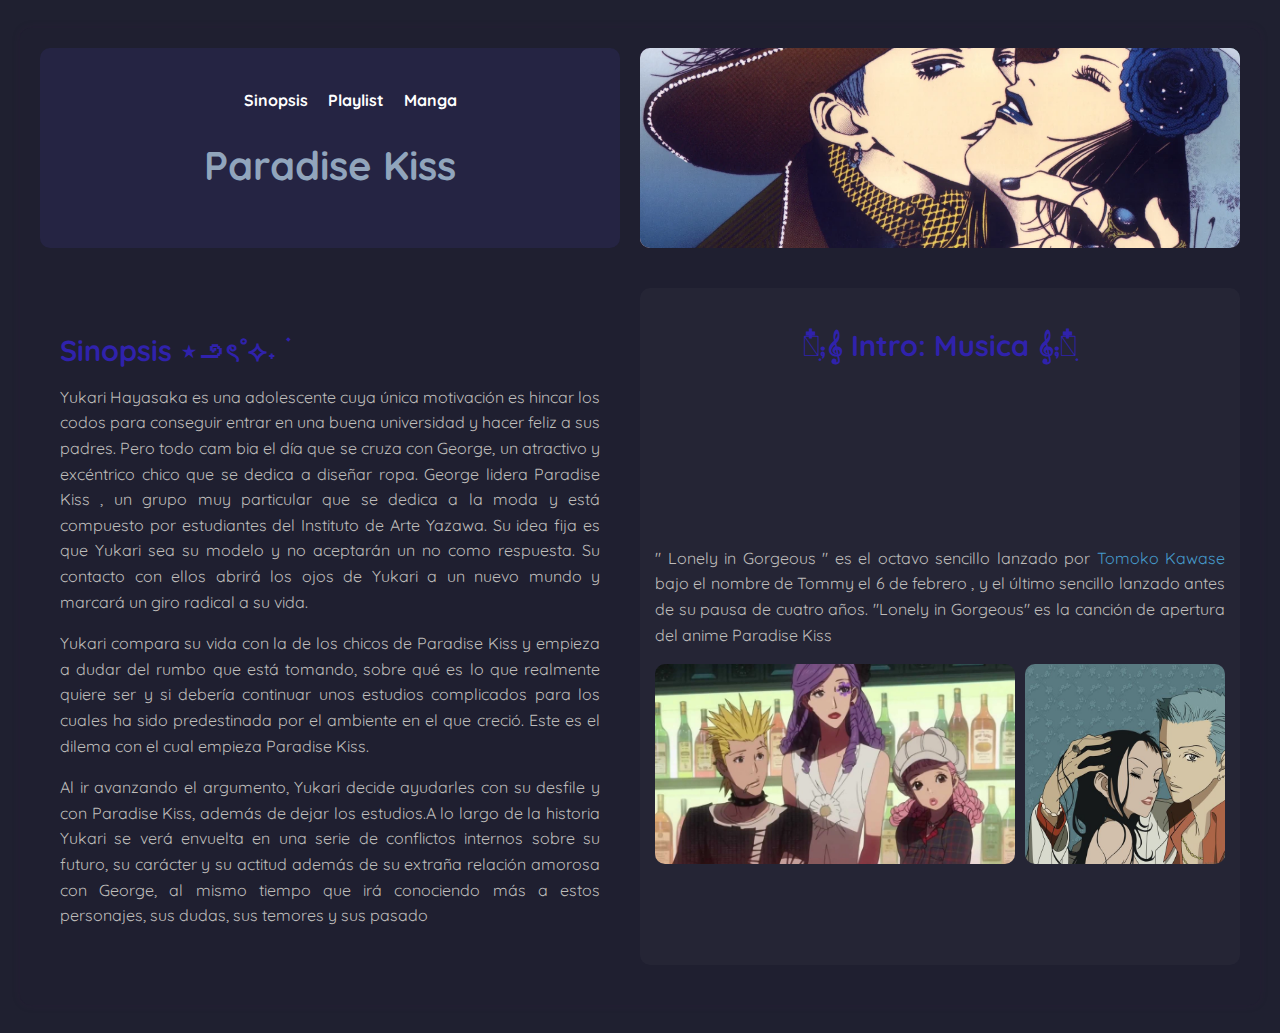
<file: Paradise-Kiss.html>
<!DOCTYPE html>
<html lang="es">
<head>
    <meta charset="UTF-8">
    <meta name="viewport" content="width=device-width, initial-scale=1.0">
    <title>Paradise Kiss</title>
    <link rel="stylesheet" href="estilos_pk.css">
    <link href="https://fonts.googleapis.com/css2?family=Quicksand:wght@300;400;600&display=swap" rel="stylesheet">
    

    
    

    <link rel="stylesheet" href="https://unpkg.com/swiper/swiper-bundle.min.css">
   

</head>
<body>
    <main>
        <header>
            <nav>
                <ul>
                    <li><a href="#Sinopsis">Sinopsis</a></li>
                    <li><a href="#Playlist">Playlist</a></li>
                    <li><a href="#Tomos">Manga</a></li>
                </ul>
            </nav>
            <h1>Paradise Kiss</h1>
            
        </header>
        <section id ="Imagen banner" class="container6">
            <div class="Paradise_Kiss_imagen">
                
                <img src="images/Paradise-Kiss/banner.jpg">
                <img src="images/Paradise-Kiss/bannn.png" alt="Imagen 1" class="top-image">
                
            </div>
          
        </section>


        <section id="Sinopsis" class="container">
            <h2>Sinopsis ⋆౨ৎ˚⟡˖ ࣪</h2>
    
            <p>Yukari Hayasaka es una adolescente cuya única motivación es hincar los codos para conseguir entrar en una buena universidad y hacer feliz a sus padres. Pero todo cam bia el día que se cruza con George, un atractivo y excéntrico chico que se dedica a diseñar ropa. George lidera Paradise Kiss , un grupo muy particular que se dedica a la moda y está compuesto por estudiantes del Instituto de Arte Yazawa. Su idea fija es que Yukari sea su modelo y no aceptarán un no como respuesta. Su contacto con ellos abrirá los ojos de Yukari a un nuevo mundo y marcará un giro radical a su vida. 
</p>
        
            <p>
                Yukari compara su vida con la de los chicos de Paradise Kiss y empieza a dudar del rumbo que está tomando, sobre qué es lo que realmente quiere ser y si debería continuar unos estudios complicados para los cuales ha sido predestinada por el ambiente en el que creció. Este es el dilema con el cual empieza Paradise Kiss.
            </p>

           <p>
            Al ir avanzando el argumento, Yukari decide ayudarles con su desfile y con Paradise Kiss, además de dejar los estudios.A lo largo de la historia Yukari se verá envuelta en una serie de conflictos internos sobre su futuro, su carácter y su actitud además de su extraña relación amorosa con George, al mismo tiempo que irá conociendo más a estos personajes, sus dudas, sus temores y sus pasado
           </p>
        </section>

        <section id="Playlist" class="container2">
            <h2>𓍢ִ໋⨾𝄞 Intro: Musica 𝄞⨾𓍢ִ໋</h2>
            <iframe style="border-radius:12px" src="https://open.spotify.com/embed/track/59e8U3Zr7Eo3KG9pNB4XSk?utm_source=generator&theme=0" width="100%" height="152" frameBorder="0" allowfullscreen="" allow="autoplay; clipboard-write; encrypted-media; fullscreen; picture-in-picture" loading="lazy"></iframe>
            
            <p>" Lonely in Gorgeous " es el octavo sencillo lanzado por <a href="https://en.wikipedia.org/wiki/Tomoko_Kawase" target="_blank">Tomoko Kawase</a> bajo el nombre de Tommy el 6 de febrero , y el último sencillo lanzado antes de su pausa de cuatro años. "Lonely in Gorgeous" es la canción de apertura del anime Paradise Kiss</p>
           
            <section class="donde_ver">
                <div class="anime_net" >
    <div class="netflix">
        <a href="#" target="_blank"> 
            <img src="images/Paradise-Kiss/2.png">
           </a>
    </div>
    <div class="cuadrado-im">
        
        <img  src="images/Paradise-Kiss/1.jpg" alt="">
    </div>
    
                </div>
            </section>
        </section>
</file>
<file: estilos_pk.css>
body {
    font-family: 'Quicksand';
    display: flex; /*cajas*/
    justify-content: center;
    align-items: center; /*alinear al centro*/
    flex-direction: column;
    background-color: #1f2030; /* color del fondo */
}

main {
    width: 100%; /*ancho*/
    margin-left: 20px;/*margen izq*/
    margin-right: 20px;
    max-width: 1200px; /*acncho max*/
    margin-top: 20px;
    border-radius: 10px; /*bordes redondos*/
    background-color: rgb(31, 31, 48);
    padding: 20px; /*relleno*/
    box-shadow: 0 0 10px rgba(90, 5, 86, 0.1); /*sombre e la caja*/
    margin-bottom: 20px;
    display: grid; /*cajas acomodables, destinto al flex*/
    grid-template-columns: 2fr 1fr; /*dos columnas de una mide el donle q la otr4a*/
    gap: 20px; /*separacion entre cada una*/
}

header {
    /* ocupare solo el lado que mide 2fr, la columna 1*/
    grid-row: 1;
    text-align: center;
    margin-bottom: 20px;
    background-color: #2d2c5f6b;
    color: #91a5bc;
    padding: 20px;
    border-radius: 10px;
}


header nav ul {
    list-style: none; /*quito los puntitos de la lista*/
    margin: 20px;
    display: flex; /*una cajita por cada palabra*/
    justify-content: center;
    gap: 20px;
}

header nav ul li {
    display: inline; /*una sola linea ocupara*/
}

header nav ul li a {
    color: white;
    font-weight: 800; /*seminegritas*/
}

h1 {
    font-size: 2.5em;

}

h2 {
    font-size: 1.8em;
    margin-bottom: 10px;
    color: #3022ac;
}


p, li {
    line-height: 1.6; /*espacio entre loneas*/
    color: #bebcba;
}

a {
    color: #469aca;
    text-decoration: none;

}

a:hover {
    text-decoration: underline; 
    color: #a2f1f7;
}

.container {
    
    grid-row: 2 / 3;
    margin-bottom: 20px;
    padding: 20px;
   
    border-radius: 10px;
}

.container p {
   text-align: justify;
}

.container2 {
    text-align: justify;
    grid-row: 2 / 3;
    margin-bottom: 20px;
    padding: 15px;
    padding-bottom: 30px;
    background-color: #f5f5f507;
    border-radius: 10px;
  
}

.container2 h2{
    text-align: center;
}

.container3 {
    grid-column: 1 / 3;
    grid-row: 3 / 4;
    margin-bottom: 20px;
    padding: 20px;
 
    border-radius: 10px;
}

.container6{
    margin-bottom: 20px;
    padding: auto;
    background-color: #f5f5f500;
    border-radius: 10px;
}
.container4, .container5 {
    margin-bottom: 20px;
    padding: 10px;
   
    border-radius: 10px;
}




/*netfliz nana*/
.anime_net{
    display: flex;
    gap: 10px
    ;
}
.netflix img{
    width: 100%;
    object-fit: cover; /* recorta la imagen para cubrir el contenedor */
    object-position: center; /* centra la imagen en el contenedor */
}

.cuadrado-im img{
    width: 250px;
    height: 200px;
    object-fit: fill; /* recorta la imagen para cubrir el contenedor */
    object-position: center; /* centra la imagen en el contenedor */
}

.cuadrado-im{
    border-radius: 10px;
    position: relative;
    overflow: hidden;
    width: 200px;
    height: 200px;
}

.netflix {
    border-radius: 10px;
    position: relative;
    overflow: hidden;
    width: 360px; /* Ancho fijo */
    height: 200px; /* Alto fijo */
     
}



.anime_net img:hover{
transform: scale(1.2);
transition: 2s;
filter: saturate(50%);
}

.Paradise_Kiss_imagen{
    width: 600px;
    height: 200px;
    overflow: hidden; 
    position: relative;
    border-radius: 10px;
}
.Paradise_Kiss_imagen img{
    width: 100%;
    height: 100%;
    object-fit: cover;
    object-position: top; 
   
   
}

.Paradise_Kiss_imagen img.top-image {
    object-position: center;
    position: absolute;
    top: 0;
    left: 0;
  
}

.Paradise_Kiss_imagen:hover .top-image {
    opacity: 0;
    transition: 4s;
}


/*carrusel de imagenes para los tomos*/
.carrusel-tomos{
    margin-left: 30px;
    text-align: justify;
    width: 350px;   
}

.carrusel-tomos h2{
    padding-top: 10px;
    font-size: 35px;
    font-weight: 600;
    margin-bottom: 20px;
}


.swiper-wrapper{
    width:550px;
  
    margin: 40px;
}

.swiper{
   width: 350px;


}
#Tomos {
    background-color: #7f8c8d2c;
    border-radius: 15px;
}
.swiper-slide img{

    width: 200px;
    
    border-radius: 5px;
    box-shadow: #1f243093;
}


.swiper-slide{
  width: 37rem;
  height: 42rem;
position: relative;

}



/*botones*/



.swiper-button-prev {
    left: 50px;
}

.swiper-button-next {
    right: 50px;
}




/*barra de scroll*/::-webkit-scrollbar {
    width: 12px;
    height: 12px;
}

::-webkit-scrollbar-track {
    background: #553436; /* Fondo oscuro */
}

::-webkit-scrollbar-thumb {
    background: linear-gradient(45deg, #4b638d, #272c57); /* Gradiente de morado a rosa magenta */
    border-radius: 6px; /* Bordes redondeados */
}
</file>
